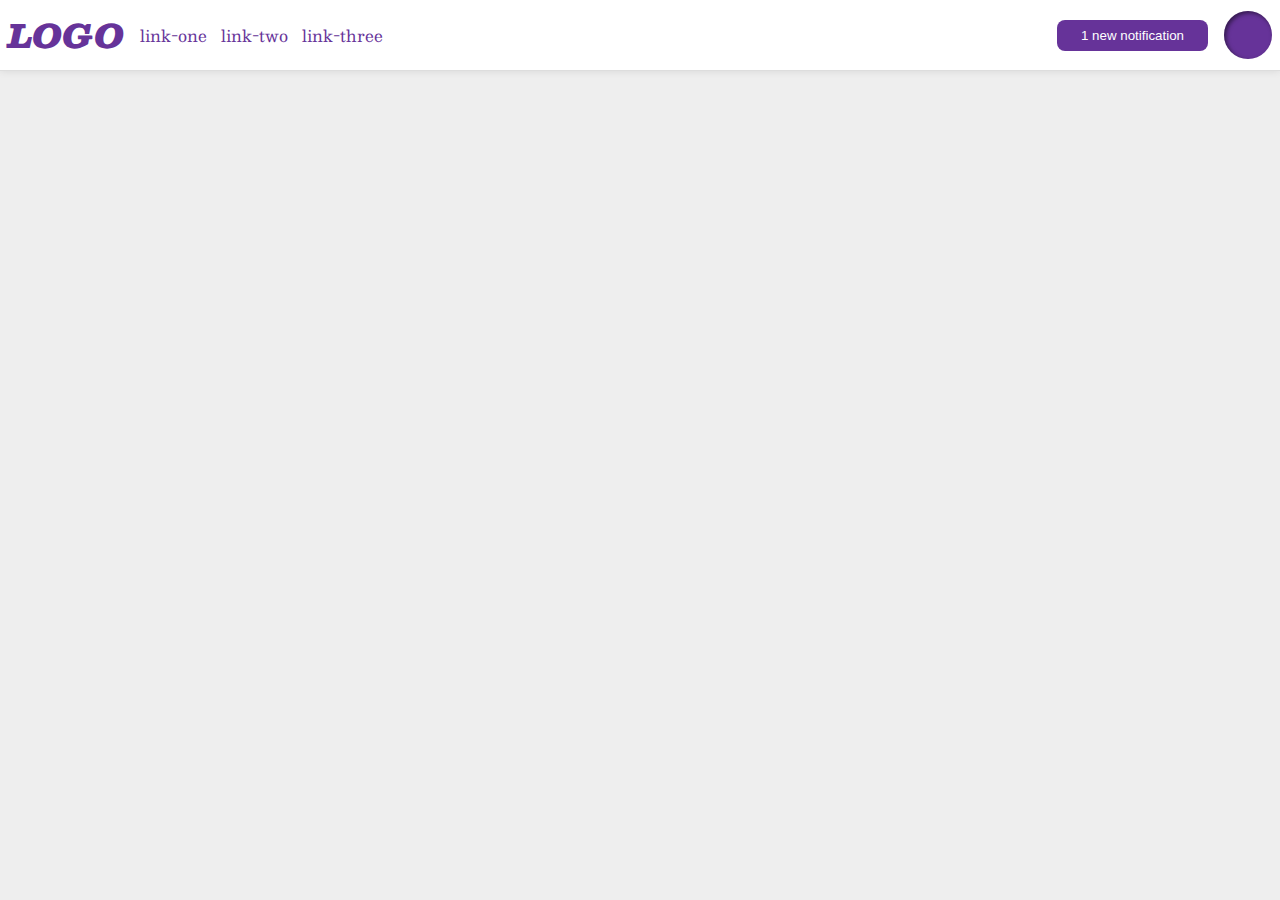
<file: flex/03-flex-header-2/index.html>
<!DOCTYPE html>
<html lang="en">
  <head>
    <meta charset="UTF-8">
    <meta http-equiv="X-UA-Compatible" content="IE=edge">
    <meta name="viewport" content="width=device-width, initial-scale=1.0">
    <title>Flex Header 2</title>
    <link rel="stylesheet" href="style.css">
  </head>
  <body>
    <div class="header">
      <div class="header-left">
        <div class="logo">
          LOGO
        </div>
        <ul class="links">
          <li><a href="https://google.com">link-one</a></li>
          <li><a href="https://google.com">link-two</a></li>
          <li><a href="https://google.com">link-three</a></li>
        </ul>
      </div>
      <div class="header-right">
        <button class="notifications">
          1 new notification
        </button>
        <div class="profile-image"></div>
      </div>
    </div>
  </body>
</html>
</file>
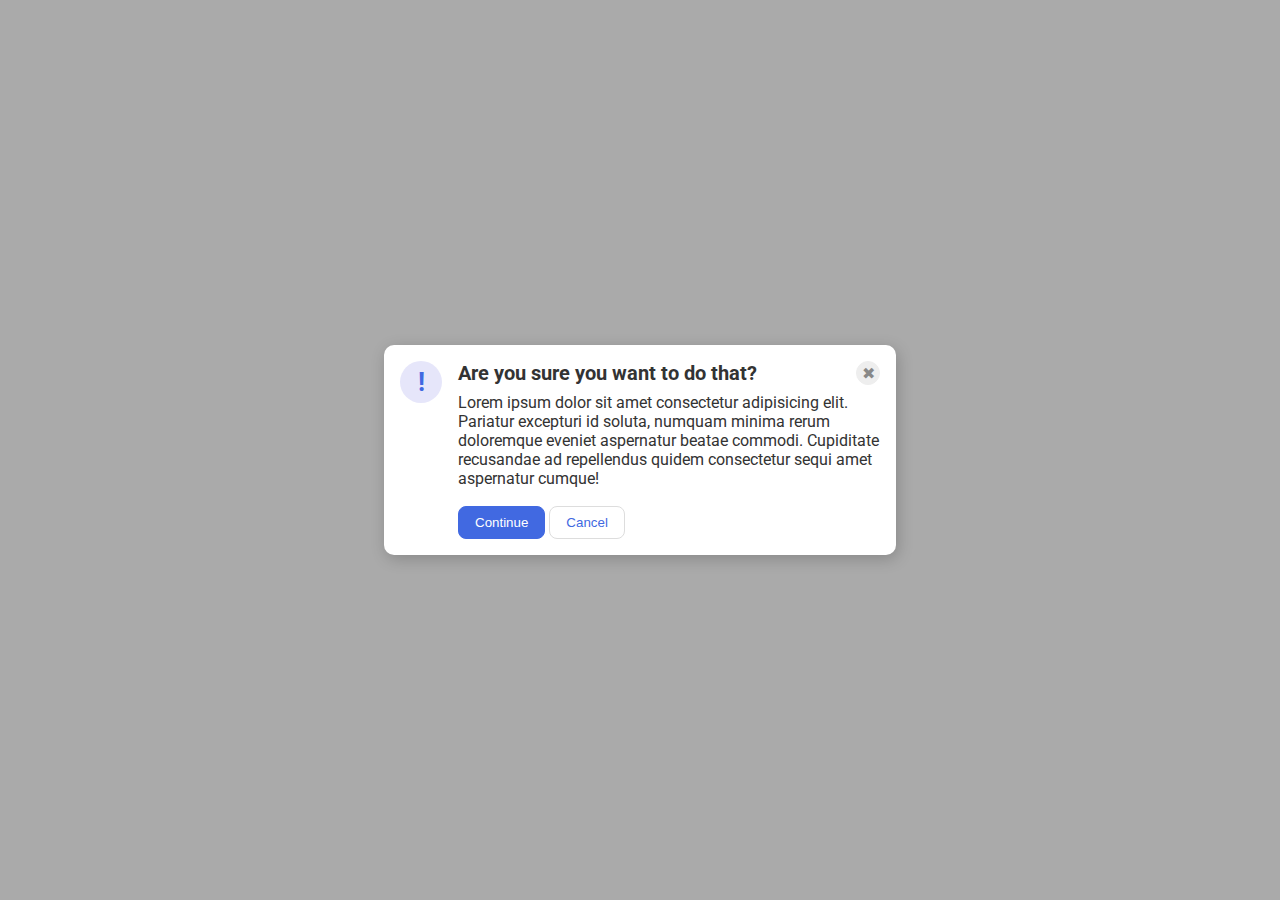
<file: flex/05-flex-modal/index.html>
<!DOCTYPE html>
<html lang="en">
  <head>
    <meta charset="UTF-8">
    <meta http-equiv="X-UA-Compatible" content="IE=edge">
    <meta name="viewport" content="width=device-width, initial-scale=1.0">
    <link rel="stylesheet" href="style.css">
    <title>Modal</title>
  </head>
  <body>
    <div class="modal">
      <div class="icon">!</div>
      <div class="content">
        <div class="content-top">
          <div class="header">Are you sure you want to do that?</div>
          <button class="close-button">✖</button>
        </div>
        <div class="content-middle">
          <div class="text">Lorem ipsum dolor sit amet consectetur adipisicing elit. Pariatur excepturi id soluta, numquam minima rerum doloremque eveniet aspernatur beatae commodi. Cupiditate recusandae ad repellendus quidem consectetur sequi amet aspernatur cumque!</div>
        </div>
        <div class="content-bottom">
          <button class="continue">Continue</button>
          <button class="cancel">Cancel</button>
        </div>
      </div>
    </div>
  </body>
</html>
</file>
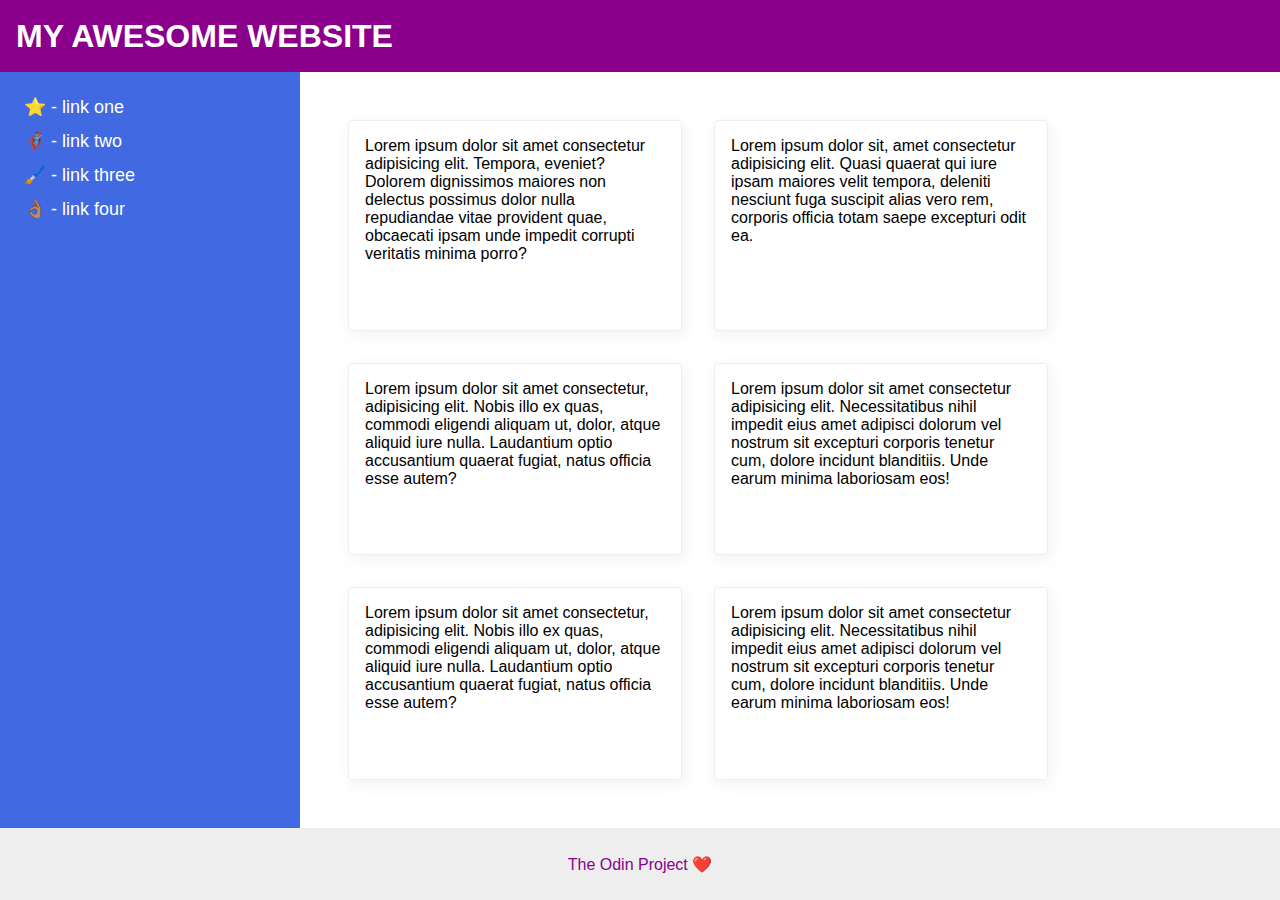
<file: flex/07-flex-layout-2/index.html>
<!DOCTYPE html>
<html lang="en">
  <head>
    <meta charset="UTF-8">
    <meta http-equiv="X-UA-Compatible" content="IE=edge">
    <meta name="viewport" content="width=device-width, initial-scale=1.0">
    <title>The Holy Grail</title>
    <link rel="stylesheet" href="style.css">
  </head>
  <body>
    <div class="header">
      MY AWESOME WEBSITE
    </div>
    <div class="content">
      <div class="sidebar">
        <ul>
          <li><a href="#">⭐ - link one</a></li>
          <li><a href="#">🦸🏽‍♂️ - link two</a></li>
          <li><a href="#">🖌️ - link three</a></li>
          <li><a href="#">👌🏽 - link four</a></li>
        </ul>
      </div>
      <div class="cards">
        <div class="card">Lorem ipsum dolor sit amet consectetur adipisicing elit. Tempora, eveniet? Dolorem dignissimos maiores non delectus possimus dolor nulla repudiandae vitae provident quae, obcaecati ipsam unde impedit corrupti veritatis minima porro?</div>
        <div class="card">Lorem ipsum dolor sit, amet consectetur adipisicing elit. Quasi quaerat qui iure ipsam maiores velit tempora, deleniti nesciunt fuga suscipit alias vero rem, corporis officia totam saepe excepturi odit ea.</div>
        <div class="card">Lorem ipsum dolor sit amet consectetur, adipisicing elit. Nobis illo ex quas, commodi eligendi aliquam ut, dolor, atque aliquid iure nulla. Laudantium optio accusantium quaerat fugiat, natus officia esse autem?</div>
        <div class="card">Lorem ipsum dolor sit amet consectetur adipisicing elit. Necessitatibus nihil impedit eius amet adipisci dolorum vel nostrum sit excepturi corporis tenetur cum, dolore incidunt blanditiis. Unde earum minima laboriosam eos!</div>
        <div class="card">Lorem ipsum dolor sit amet consectetur, adipisicing elit. Nobis illo ex quas, commodi eligendi aliquam ut, dolor, atque aliquid iure nulla. Laudantium optio accusantium quaerat fugiat, natus officia esse autem?</div>
        <div class="card">Lorem ipsum dolor sit amet consectetur adipisicing elit. Necessitatibus nihil impedit eius amet adipisci dolorum vel nostrum sit excepturi corporis tenetur cum, dolore incidunt blanditiis. Unde earum minima laboriosam eos!</div>
      </div>
    </div>
    <div class="footer">
      The Odin Project ❤️
    </div>
  </body>
</html>
</file>
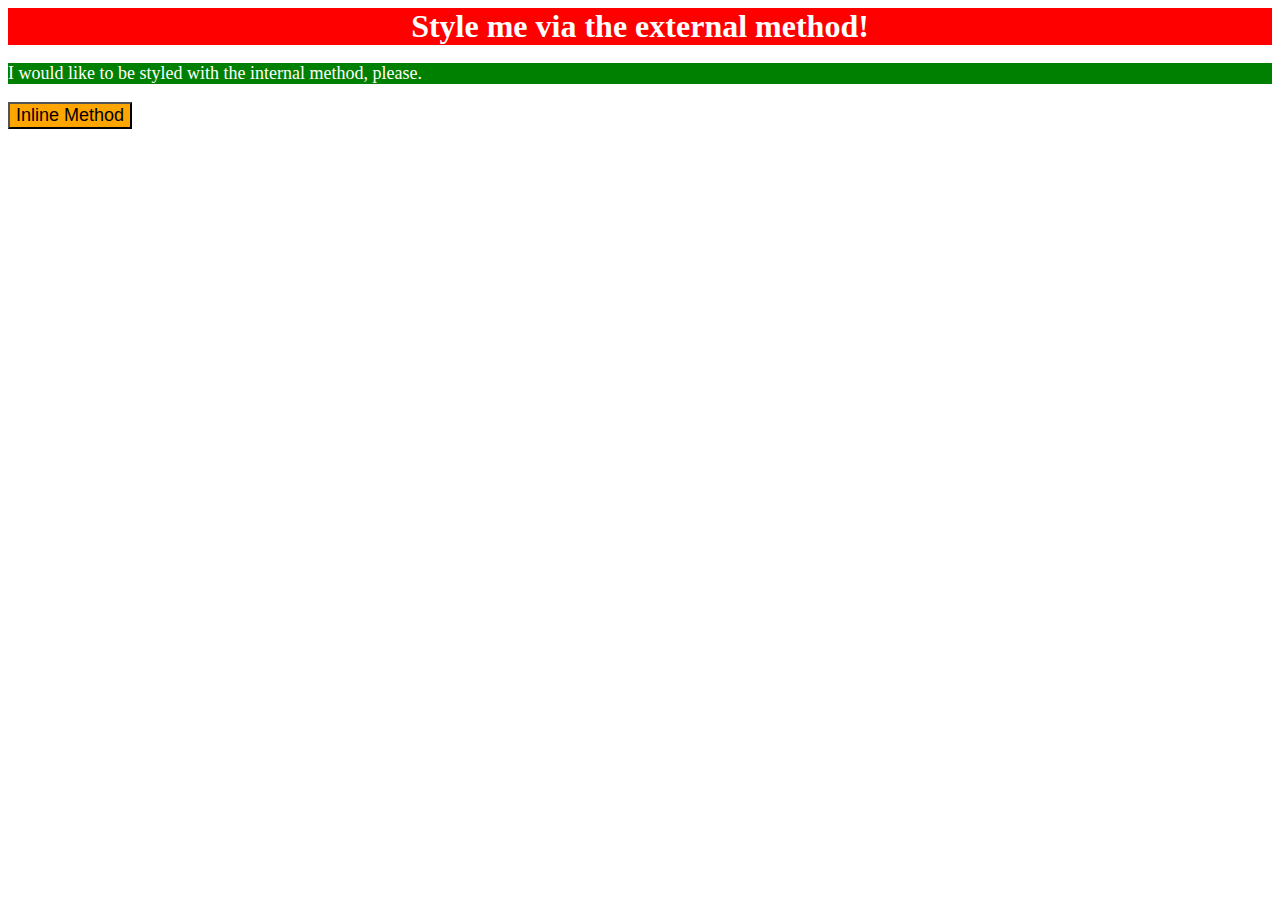
<file: foundations/01-css-methods/index.html>
<!DOCTYPE html>
<html lang="en">
  <head>
    <meta charset="UTF-8">
    <meta http-equiv="X-UA-Compatible" content="IE=edge">
    <meta name="viewport" content="width=device-width, initial-scale=1.0">
    <link rel="stylesheet" href="styles.css">
    <title>Methods for Adding CSS</title>
    <style>
      p {
        color: white;
        background-color: green;
        font-size: 18px;
      }
    </style>
  </head>
  <body>
    <div>Style me via the external method!</div>
    <p>I would like to be styled with the internal method, please.</p>
    <button style="background-color: orange; font-size: 18px;">Inline Method</button>
  </body>
</html>
</file>
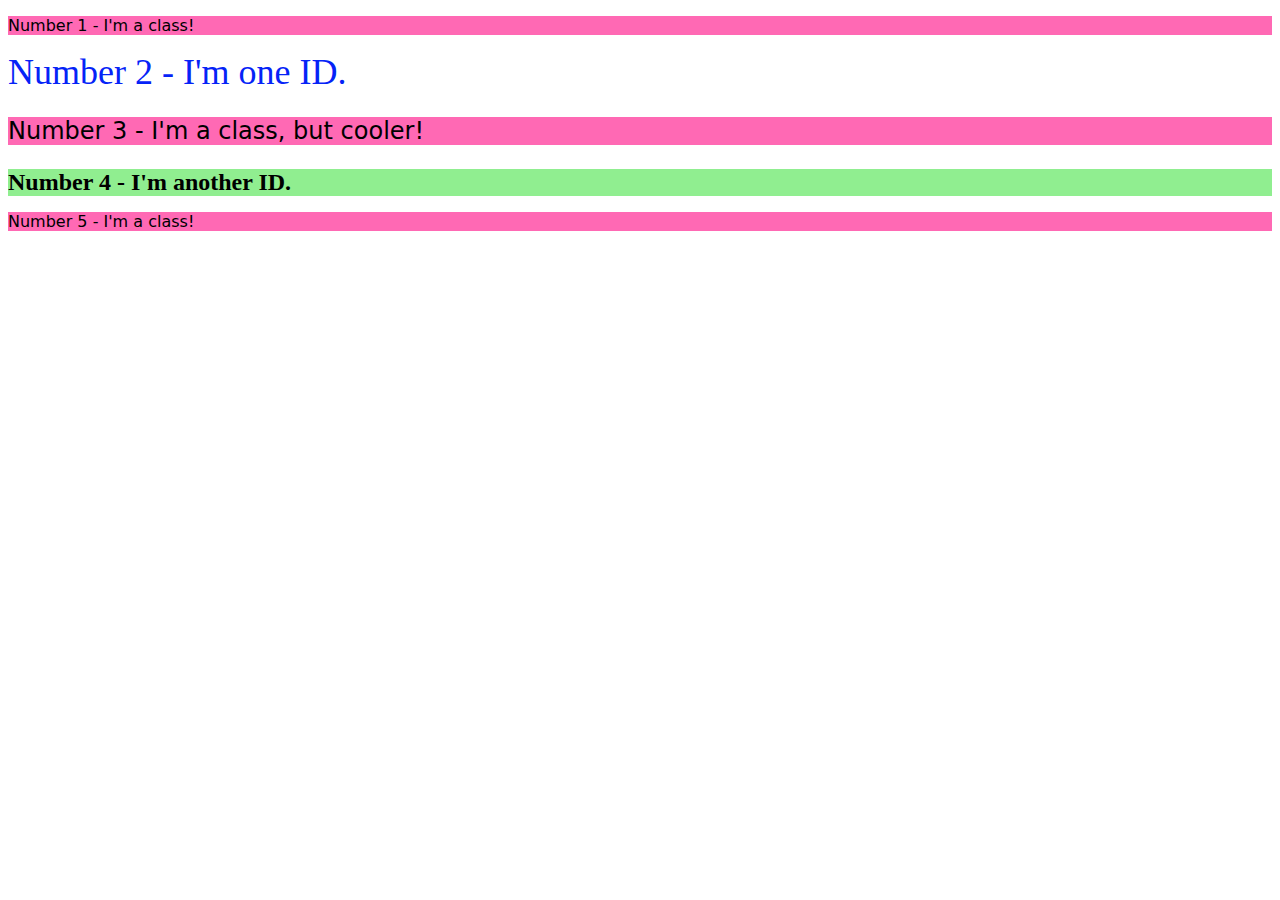
<file: foundations/02-class-id-selectors/index.html>
<!DOCTYPE html>
<html lang="en">
  <head>
    <meta charset="UTF-8">
    <meta http-equiv="X-UA-Compatible" content="IE=edge">
    <meta name="viewport" content="width=device-width, initial-scale=1.0">
    <title>Class and ID Selectors</title>
    <link rel="stylesheet" href="style.css">
  </head>
  <body>
    <p class="odd">Number 1 - I'm a class!</p>
    <div id="two">Number 2 - I'm one ID.</div>
    <p class="odd font">Number 3 - I'm a class, but cooler!</p>
    <div id="four" class="font">Number 4 - I'm another ID.</div>
    <p class="odd">Number 5 - I'm a class!</p>
  </body>
</html>
</file>
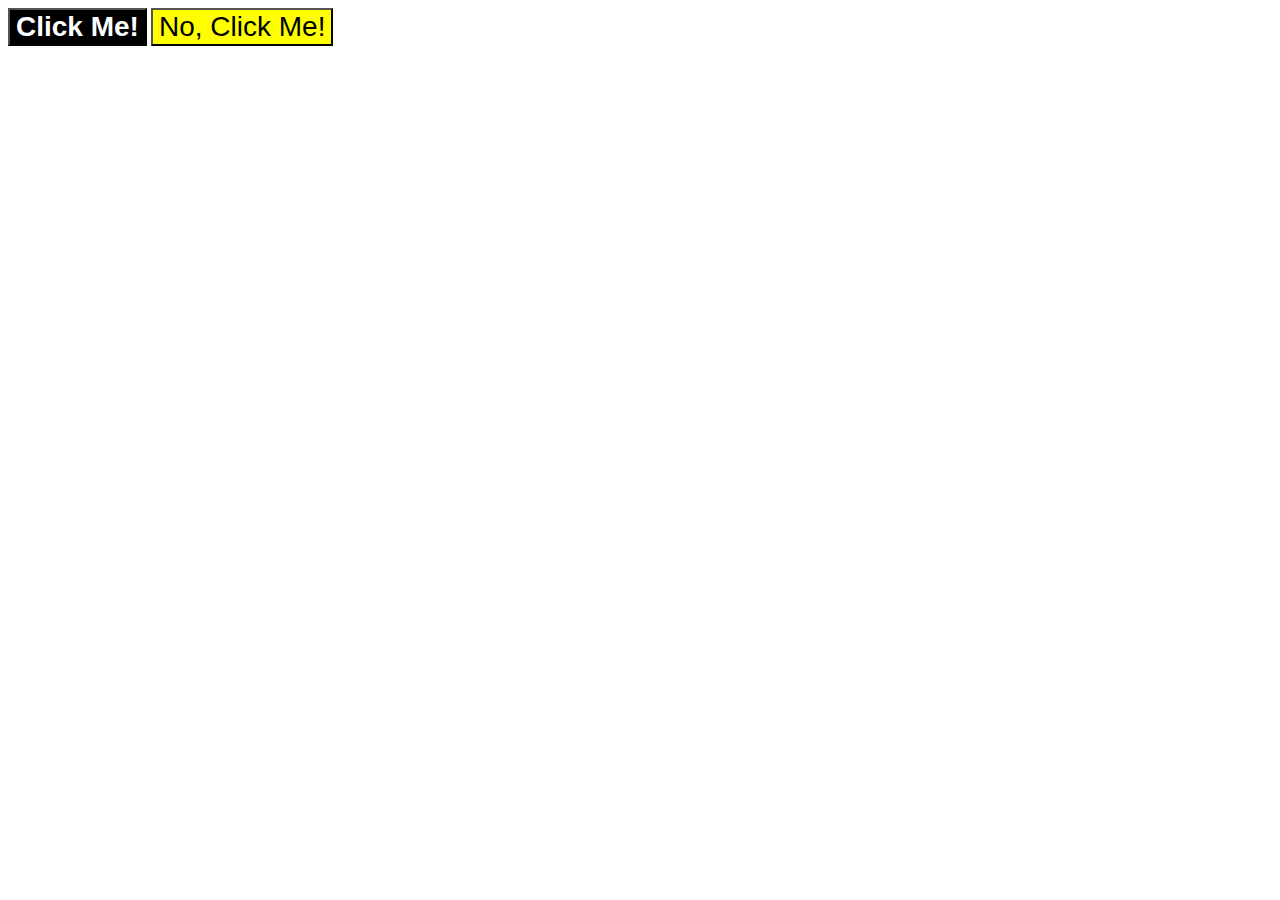
<file: foundations/03-grouping-selectors/index.html>
<!DOCTYPE html>
<html lang="en">
  <head>
    <meta charset="UTF-8">
    <meta http-equiv="X-UA-Compatible" content="IE=edge">
    <meta name="viewport" content="width=device-width, initial-scale=1.0">
    <title>Grouping Selectors</title>
    <link rel="stylesheet" href="style.css">
  </head>
  <body>
    <button class="first-button">Click Me!</button>
    <button class="second-button">No, Click Me!</button>
  </body>
</html>
</file>
<file: flex/03-flex-header-2/style.css>
/* this is some magical font-importing.  
you'll learn about it later. */
@import url('https://fonts.googleapis.com/css2?family=Besley:ital,wght@0,400;1,900&display=swap');

body {
  margin: 0;
  background: #eee;
  font-family: Besley, serif;
}

.header {
  background: white;
  border-bottom: 1px solid #ddd;
  box-shadow: 0 0 8px rgba(0,0,0,.1);
  display: flex;
  justify-content: space-between;
  padding: 8px;
  flex: auto;
}

.header-left,
.header-right {
  display: flex;
  gap: 16px;
  align-items: center;
}

.profile-image {
  background: rebeccapurple;
  box-shadow: inset 2px 2px 4px rgba(0,0,0,.5);
  border-radius: 50%;
  width: 48px;
  height: 48px;
}

.logo {
  color: rebeccapurple;
  font-size: 32px;
  font-weight: 900;
  font-style: italic;
}

button {
  border: none;
  border-radius: 8px;
  background: rebeccapurple;
  color: white;
  padding: 8px 24px;
}

a {
  /* this removes the line under our links */
  text-decoration: none;
  color: rebeccapurple;
}

ul {
  list-style-type: none;
  padding: 0px;
  margin: 0px;
  display: flex;
  gap: 14px;
  /* margin-right: auto; */
}
</file>
<file: flex/05-flex-modal/style.css>
@import url('https://fonts.googleapis.com/css2?family=Roboto:wght@400;700&display=swap');

html, body {
  height: 100%;
}

body {
  font-family: Roboto, sans-serif;
  margin: 0;
  background: #aaa;
  color: #333;
  /* I'll give you this one for free lol */
  display: flex;
  align-items: center;
  justify-content: center;
}

.modal {
  background: white;
  display: flex;
  width: 480px;
  border-radius: 10px;
  box-shadow: 2px 4px 16px rgba(0,0,0,.2);
  padding: 16px;
  gap: 16px;
}

.content {
  display: flex;
  flex-direction: column;
  gap: 8px;
}

.content-top {
  display: flex;
  justify-content: space-between;
}

.content-top .header {
  font-weight: bold;
  font-size: 20px;
}

.content-bottom {
  margin-top: 10px;
}

.icon {
  color: royalblue;
  font-size: 26px;
  font-weight: 700;
  background: lavender;
  width: 42px;
  height: 42px;
  border-radius: 50%;
  display: flex;
  align-items: center;
  justify-content: center;
  flex-shrink: 0;
}

.close-button {
  background: #eee;
  border-radius: 50%;
  color: #888;
  font-weight: 400;
  font-size: 16px;
  height: 24px;
  width: 24px;
  display: flex;
  align-items: center;
  justify-content: center;
  border: 1px solid #eee;
  padding: 0;
}

button {
  cursor: pointer;
  padding: 8px 16px;
  border-radius: 8px;
}

button.continue {
  background: royalblue;
  border: 1px solid royalblue;
  color: white;
}

button.cancel {
  background: white;
  border: 1px solid #ddd;
  color: royalblue;
}
</file>
<file: flex/07-flex-layout-2/style.css>
body {
  font-family: -apple-system, BlinkMacSystemFont, 'Segoe UI', Roboto, Oxygen, Ubuntu, Cantarell, 'Open Sans', 'Helvetica Neue', sans-serif;
  margin: 0;
  min-height: 100vh;
  display: flex;
  flex-direction: column;
  justify-content: space-between;
}

.sidebar ul {
  display: flex;
  flex-direction: column;
  list-style: none;
  gap: 12px;
  padding: 0px;
  margin: 0px;
}

.sidebar a {
  color: white;
  font-size: 18px;
  text-decoration: none;
}

.header {
  height: 72px;
  background: darkmagenta;
  color: white;
  display: flex;
  justify-content: flex-start;
  align-items: center;
  font-size: 32px;
  font-weight: 900;
  padding-left: 16px;
}

.content {
  display: flex;
  flex: 1 1 auto;
}

.footer {
  display: flex;
  height: 72px;
  background: #eee;
  color: darkmagenta;
  justify-content: center;
  align-items: center;
}

.sidebar {
  width: 300px;
  background: royalblue;
  box-sizing: border-box;
  display: flex;
  padding: 24px;
  flex-shrink: 0;
}

.cards {
  display: flex;
  justify-content: flex-start;
  flex-flow: row wrap;
  padding: 32px;
}

.card {
  border: 1px solid #eee;
  box-shadow: 2px 4px 16px rgba(0,0,0,.06);
  border-radius: 4px;
  width: 300px;
  padding: 16px;
  margin: 16px;
}
</file>
<file: foundations/01-css-methods/styles.css>
div {
    color: white;
    background-color: red;
    font-size: 32px;
    font-weight: bold;
    text-align: center;
}
</file>
<file: foundations/02-class-id-selectors/style.css>
.odd {
    background-color: #FF69B4;
    font-family: Verdana, "DejaVu Sans", sans-serif;
}

.font {
    font-size: 24px;
}

#two {
    color: #0523F7;
    font-size: 36px;
}

#four {
    background-color: #90ee90;
    font-weight: bold;
}
</file>
<file: foundations/03-grouping-selectors/style.css>
.first-button,
.second-button {
    font-size: 28px;
    font-family: Helvetica, "Times New Roman", sans-serif;
}

.first-button {
    background-color: #000000;
    color: hsl(0, 0%, 100%);
    font-weight: bold;
}

.second-button {
    background-color: #ffff00;
}
</file>
